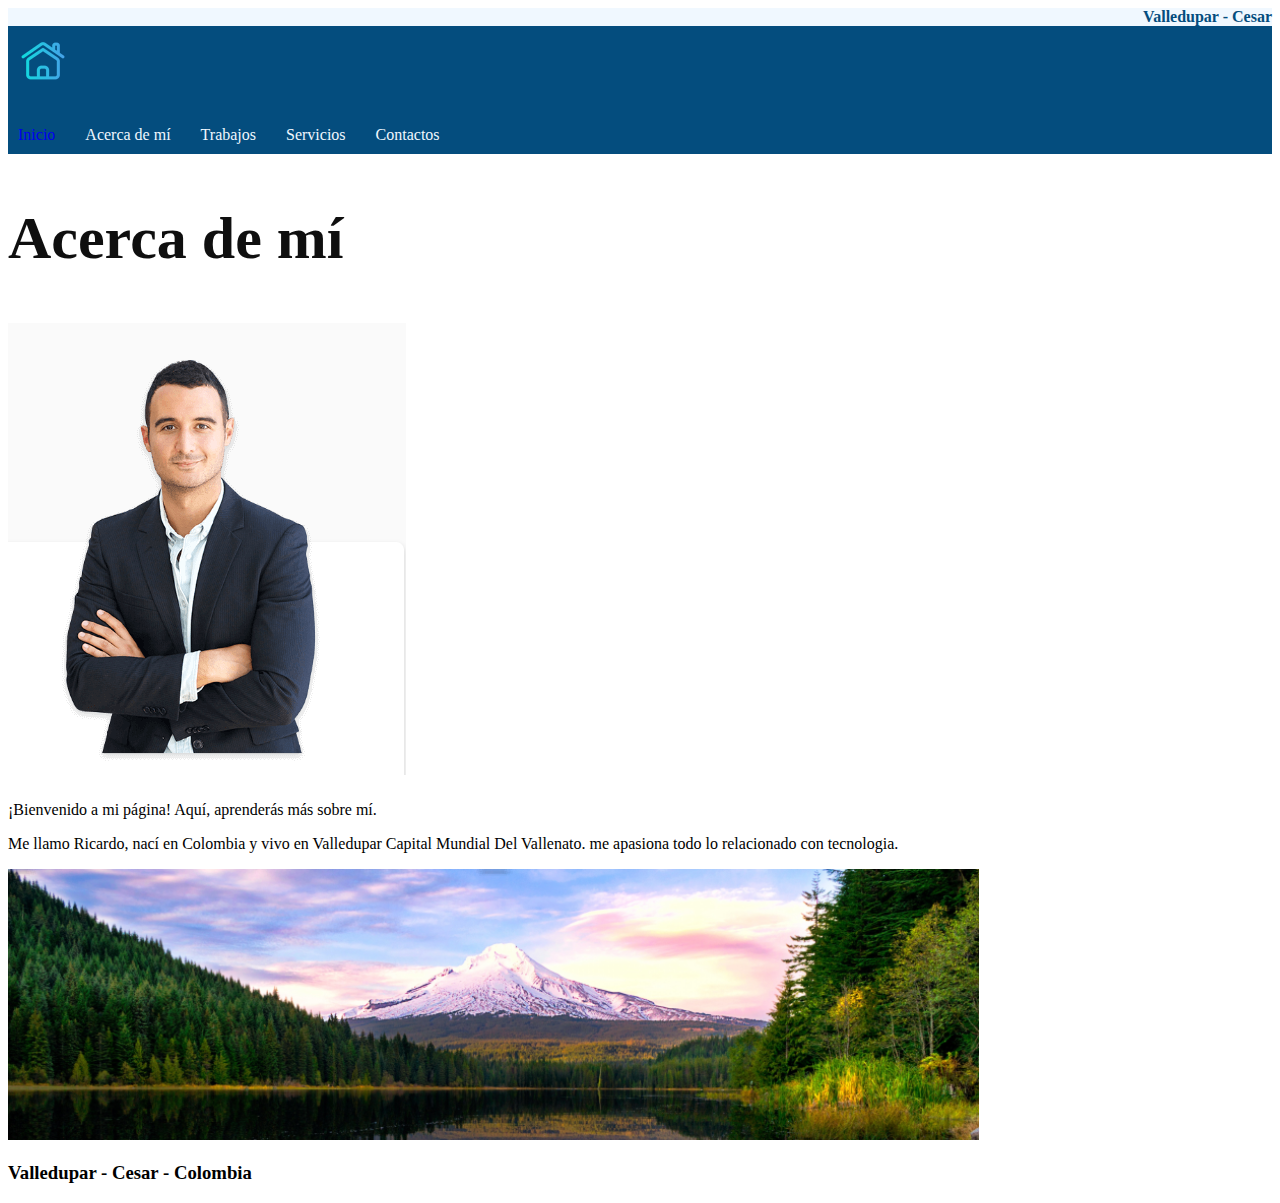
<file: index.htm>
<!DOCTYPE html>
<html lang="en">
<head>
    <meta charset="UTF-8">
    <meta name="viewport" content="width=device-width, initial-scale=1.0">
    <title>Mi Primera WEB</title>
    <link rel="stylesheet" href="styles.css">
</head>
<body>
    <header id ="encabezado">
        <div class="barra_encabezado"><strong>Valledupar - Cesar</strong></div>
        <img src="image/7133267.png" alt="">
        <nav class="menu_principal">
            <ul>
                <li><a href="index.html">Inicio</a></li>
                <li>Acerca de mí</li>
                <li>Trabajos</li>
                <li>Servicios</li>
                <li>Contactos</li>
                </ul>
        </nav>
    </header>
    <main id ="seccion-proncipal">
        <section class = "seccion-1">
            <div class="acerca-de">
                <h2>Acerca de mí</h2>
            </div >
            <div class = "acerca-imagen">
                <img src="image/acercade.png" alt="Imagen Personal">
            </div>
        </section class = "seccion-2">
        <section class = "parrafo1"><p>¡Bienvenido a mi página! Aquí, aprenderás más sobre mí.</p></section>
        <section class = "parrafo2"><p>Me llamo Ricardo, nací en Colombia y vivo en Valledupar Capital Mundial Del Vallenato. me apasiona todo lo relacionado con tecnologia.</p></section>
        <img src="image/paisaje.png" alt="Imagen Carrusel">
        <section></section>

    </main>
    <footer> 
        <h3>Valledupar - Cesar - Colombia</h3>
       
    </footer>
</body>
</html>
</file>
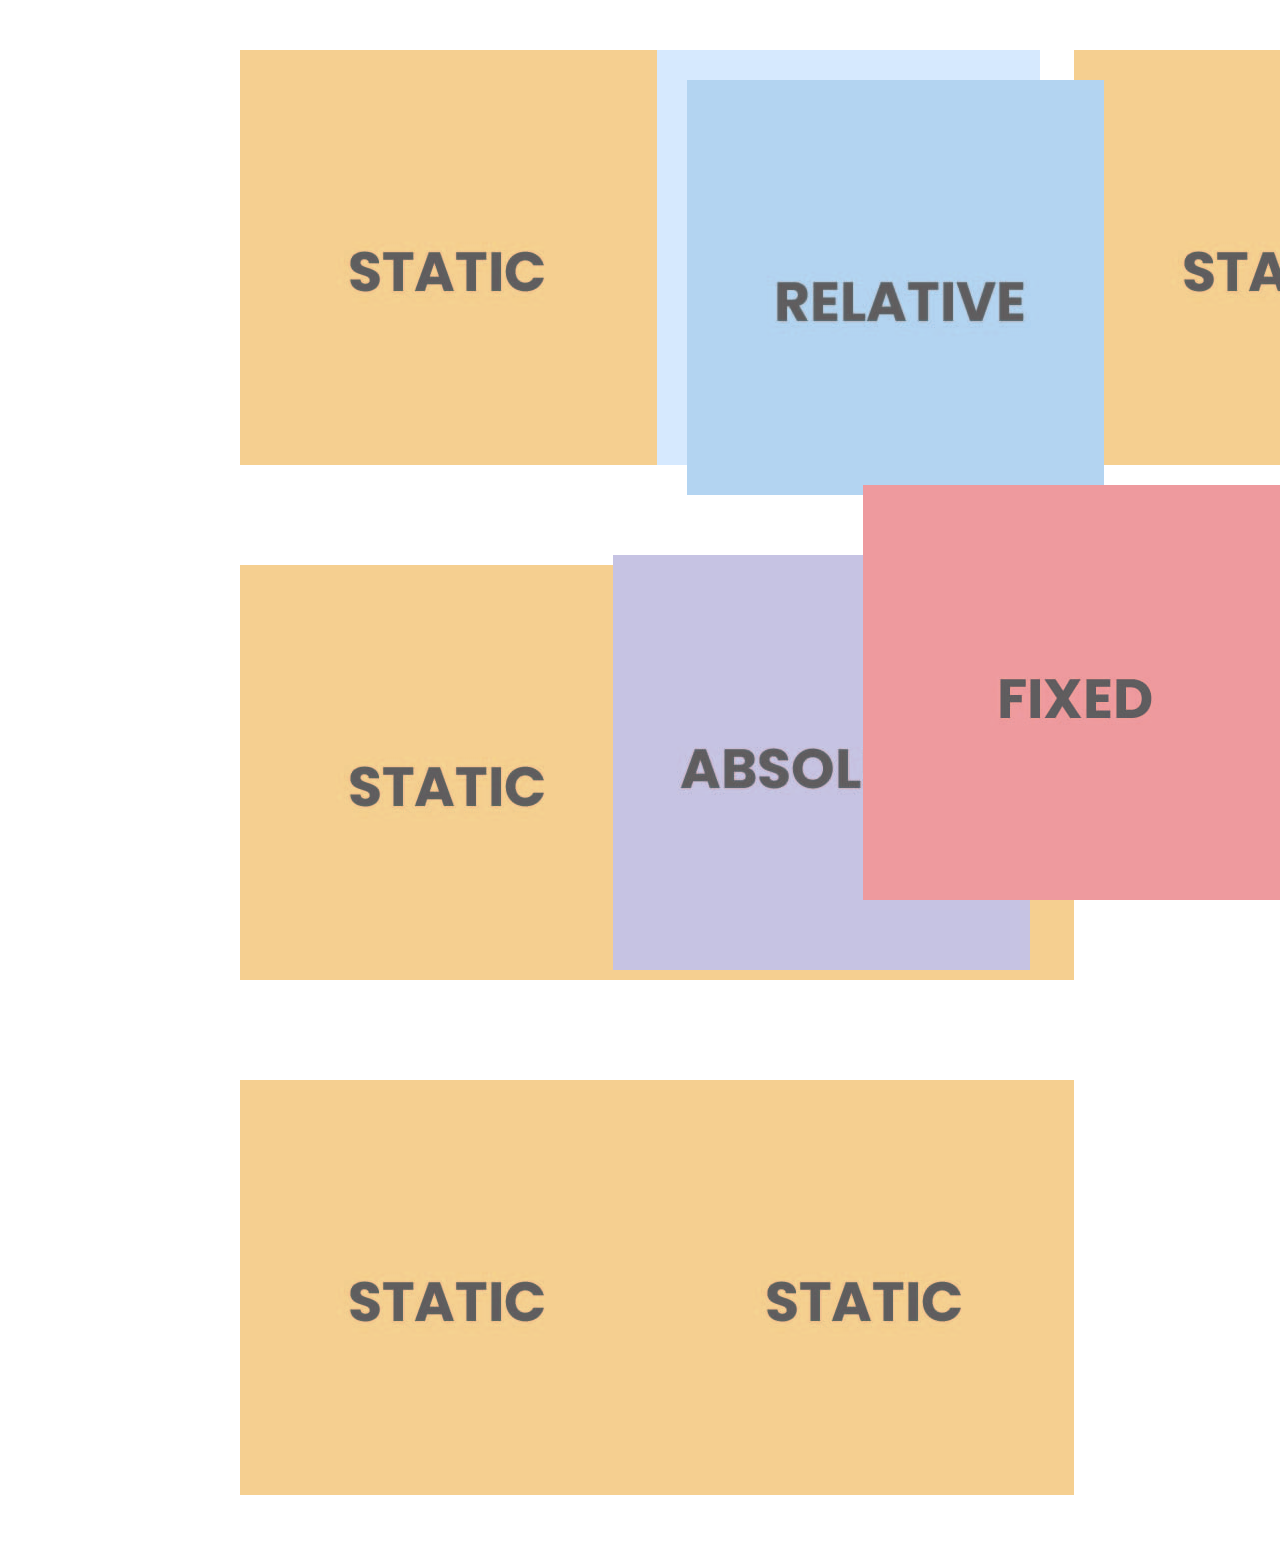
<file: OTRO/index.html>
<!DOCTYPE html>
<html>
  <head>
    <meta charset="UTF-8" />
    <title>Posicionando elementos!</title>
    <link href="styles.css" rel="stylesheet" />
  </head>
  <body>
    <div class="container">
      <div class="ejemplo relative">
        <div class="item"><img src="images/static-01.jpg" /></div>
        <div class="item item-relative">
          <img src="images/relative-01.jpg" />
        </div>
        <div class="item"><img src="images/static-01.jpg" /></div>
      </div>
    </div>

    <div class="container">
      <div class="ejemplo absolute">
        <div class="item"><img src="images/static-01.jpg" /></div>
        <div class="item item-absolute">
          <img src="images/absolute-01.jpg" />
        </div>
        <div class="item"><img src="images/static-01.jpg" /></div>
      </div>
    </div>

    <div class="container">
      <div class="ejemplo fixed">
        <div class="item"><img src="images/static-01.jpg" /></div>
        <div class="item item-fixed"><img src="images/fixed-01.jpg" /></div>
        <div class="item"><img src="images/static-01.jpg" /></div>
      </div>
    </div>
  </body>
</html>
</file>
<file: styles.css>
ol, ul{list-style: none;}
a{text-decoration: none;}
header{
    background-color: rgb(4, 77, 126);
    color: aliceblue;
     }
   
.encabezado{
    background-color: rgb(4, 118, 126);
    color: aliceblue;
    text-align: center;
    }
.barra_encabezado{
    background-color: aliceblue;
    color: rgb(4, 77, 126); 
    text-align: right;
    }
.menu_principal ul {
    display: flex;
    padding: 10px;
    gap: 30px;   
    }

#encabezado img{
    padding: 10px;
    }

    @media (max-widtn:767px){
        .seccion-1{
            font-size: 50px;
        color: blue;
        }
    }
    @media(min-width:768px){
    .seccion-1{
        font-size: 40px;
        color: rgb(15, 15, 15);
    }
    }
</file>
<file: OTRO/styles.css>
* {
    margin: 0;
    padding: 0;
    box-sizing: border-box;
  }
  
  body {
    height: 1200px;
  }
  
  .container {
    display: flex;
    justify-content: center;
  }
  
  .ejemplo {
    display: flex;
    justify-content: space-around;
  
    width: 800px;
    margin: 50px 0;
    background-color: #d6e9fe;
  }
  
  .item img {
    display: block;
  }

  .item-relative {
    position: relative;
    top: 30px;
    left: 30px;
  }

  .item-absolute {
    position: absolute;
    bottom: 10px;
    right: 10px;
  }
  .container .absolute {
    position: relative;
  }
  .item-fixed {
    position: fixed;
    bottom: 0;
    right: 0;
  }
</file>
